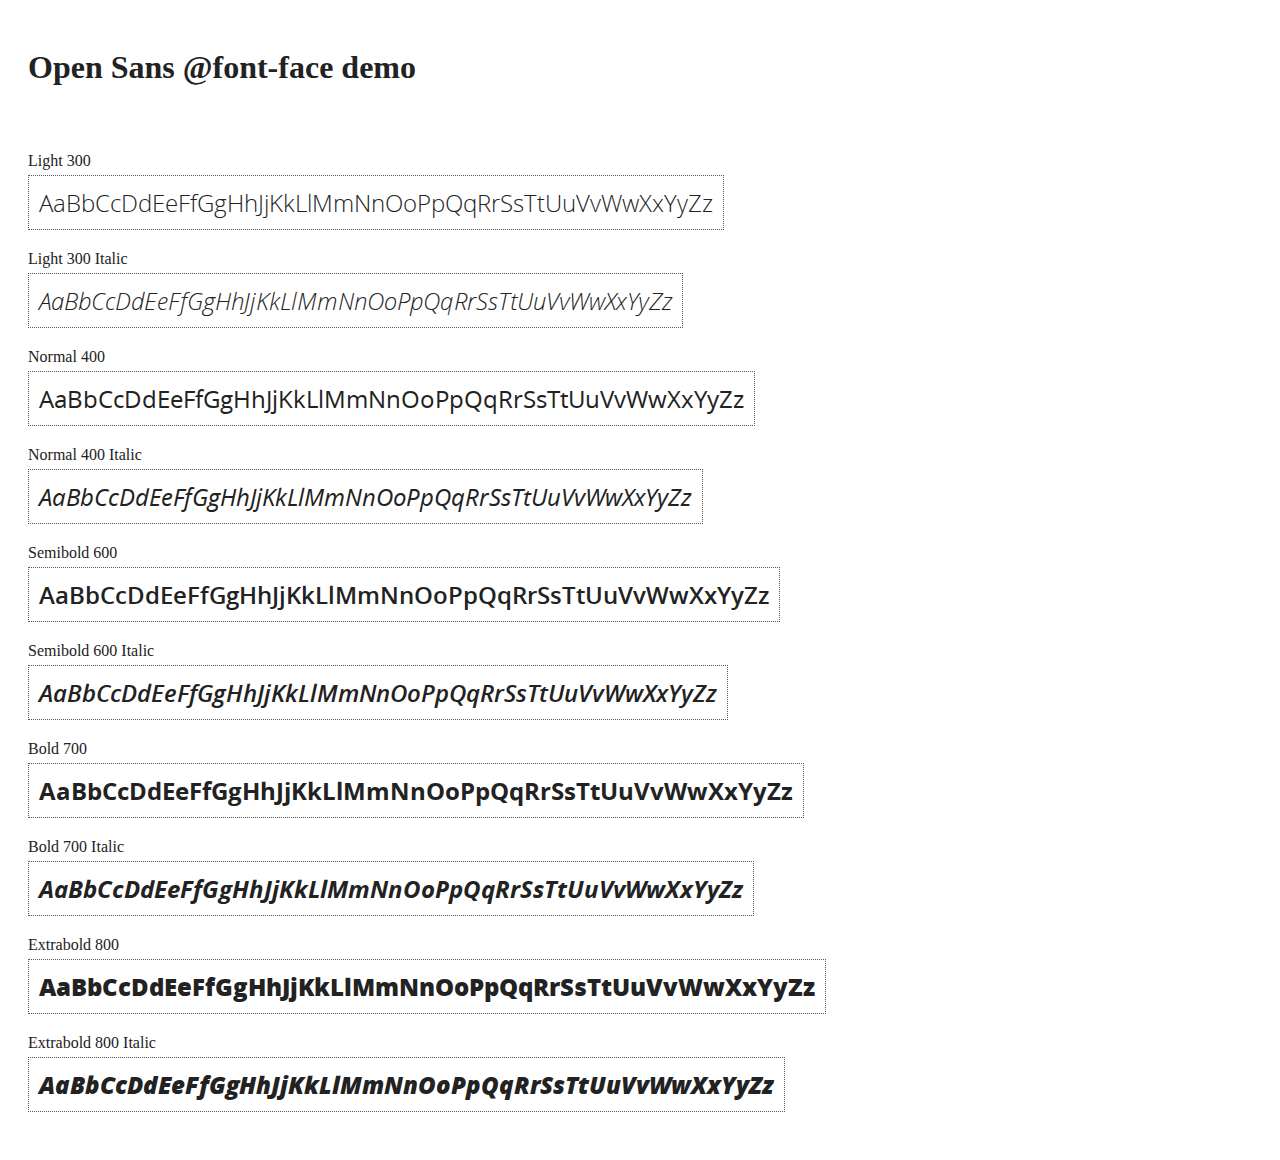
<file: angular/docs/components/open-sans-fontface-1.0.4/index.html>
<!DOCTYPE html>
<html>
	<head>
		<title>Open Sans @font-face demo</title>
		<meta charset="UTF-8" />
		<link rel="stylesheet" href="open-sans.css" type="text/css" />
		<style>
		body {
			padding: 20px;
			color: #222;
			background: #fff;
		}

		span { display: block; }

		.font-demo {
			display: inline-block;
			margin: 5px 0 20px;
			padding: 10px;
			border: 1px dotted #555;
			font-family: 'Open Sans';
			font-size: 24px;
		}
		</style>
	</head>
	<body>
		<h1>Open Sans @font-face demo</h1>
		<div style="margin-bottom:20px">
			<iframe src="http://ghbtns.com/github-btn.html?user=FontFaceKit&amp;repo=open-sans&amp;type=watch&amp;count=true"
					style="width:110px;height:20px;border:0"></iframe>
			<iframe src="http://ghbtns.com/github-btn.html?user=FontFaceKit&amp;repo=open-sans&amp;type=fork&amp;count=true"
					style="width:95px;height:20px;border:0"></iframe>
		</div>

		<span>Light 300</span>
		<div class="font-demo" style="font-weight:300">
			AaBbCcDdEeFfGgHhJjKkLlMmNnOoPpQqRrSsTtUuVvWwXxYyZz
		</div>

		<span>Light 300 Italic</span>
		<div class="font-demo" style="font-weight:300;font-style:italic">
			AaBbCcDdEeFfGgHhJjKkLlMmNnOoPpQqRrSsTtUuVvWwXxYyZz
		</div>

		<span>Normal 400</span>
		<div class="font-demo">
			AaBbCcDdEeFfGgHhJjKkLlMmNnOoPpQqRrSsTtUuVvWwXxYyZz
		</div>

		<span>Normal 400 Italic</span>
		<div class="font-demo" style="font-style:italic">
			AaBbCcDdEeFfGgHhJjKkLlMmNnOoPpQqRrSsTtUuVvWwXxYyZz
		</div>

		<span>Semibold 600</span>
		<div class="font-demo" style="font-weight:600">
			AaBbCcDdEeFfGgHhJjKkLlMmNnOoPpQqRrSsTtUuVvWwXxYyZz
		</div>

		<span>Semibold 600 Italic</span>
		<div class="font-demo" style="font-weight:600;font-style:italic">
			AaBbCcDdEeFfGgHhJjKkLlMmNnOoPpQqRrSsTtUuVvWwXxYyZz
		</div>

		<span>Bold 700</span>
		<div class="font-demo" style="font-weight:700">
			AaBbCcDdEeFfGgHhJjKkLlMmNnOoPpQqRrSsTtUuVvWwXxYyZz
		</div>

		<span>Bold 700 Italic</span>
		<div class="font-demo" style="font-weight:700;font-style:italic">
			AaBbCcDdEeFfGgHhJjKkLlMmNnOoPpQqRrSsTtUuVvWwXxYyZz
		</div>

		<span>Extrabold 800</span>
		<div class="font-demo" style="font-weight:800">
			AaBbCcDdEeFfGgHhJjKkLlMmNnOoPpQqRrSsTtUuVvWwXxYyZz
		</div>

		<span>Extrabold 800 Italic</span>
		<div class="font-demo" style="font-weight:800;font-style:italic">
			AaBbCcDdEeFfGgHhJjKkLlMmNnOoPpQqRrSsTtUuVvWwXxYyZz
		</div>
	</body>
</html>
</file>
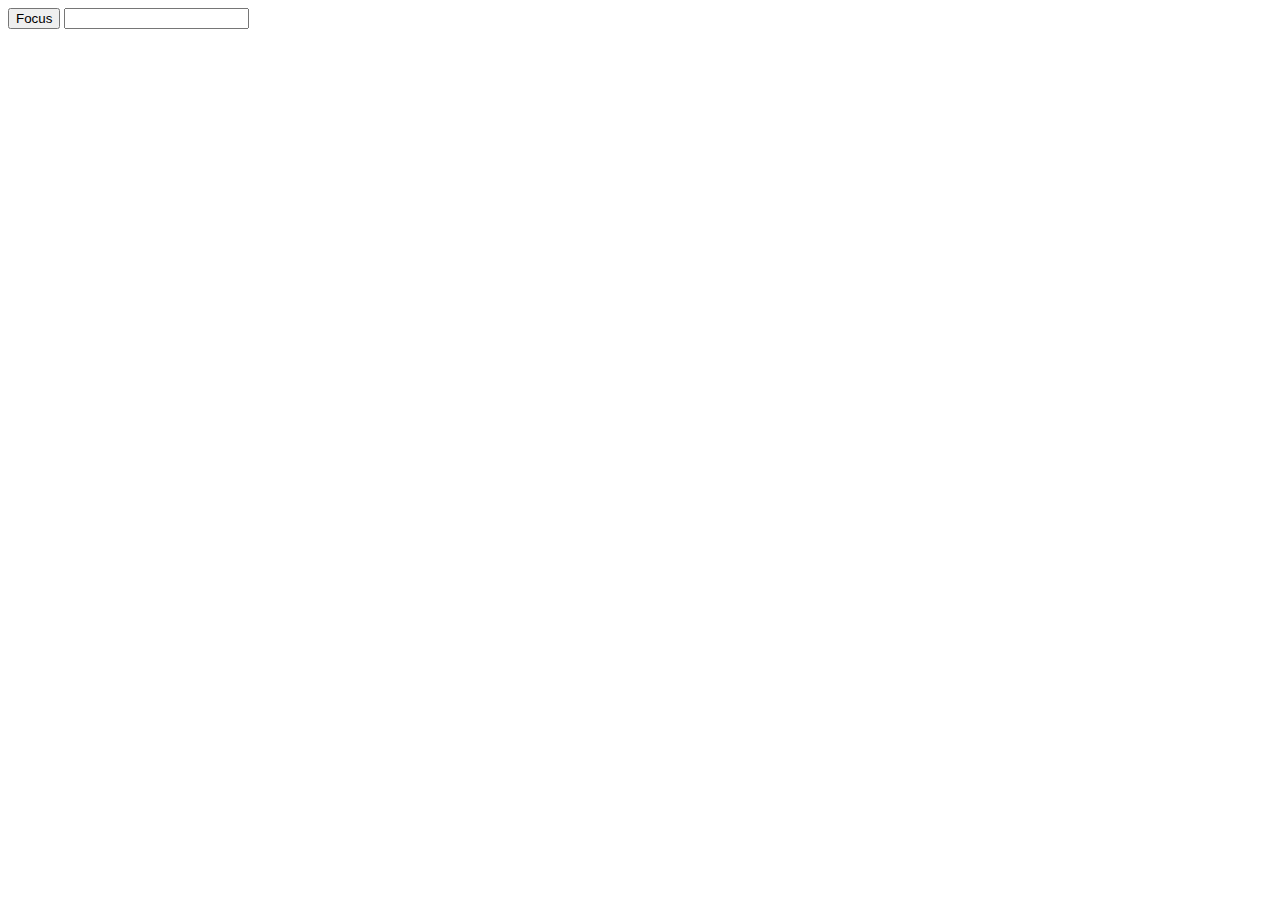
<file: angular/docs/examples/example-error-$rootScope-inprog/index.html>
<!doctype html>
<html lang="en">
<head>
  <meta charset="UTF-8">
  <title>Example - example-error-$rootScope-inprog</title>
  

  <script src="../../../angular.min.js"></script>
  <script src="app.js"></script>
  

  
</head>
<body ng-app="app">
  <button ng-click="focusInput = true">Focus</button>
<input ng-focus="count = count + 1" set-focus-if="focusInput" />
</body>
</html>
</file>
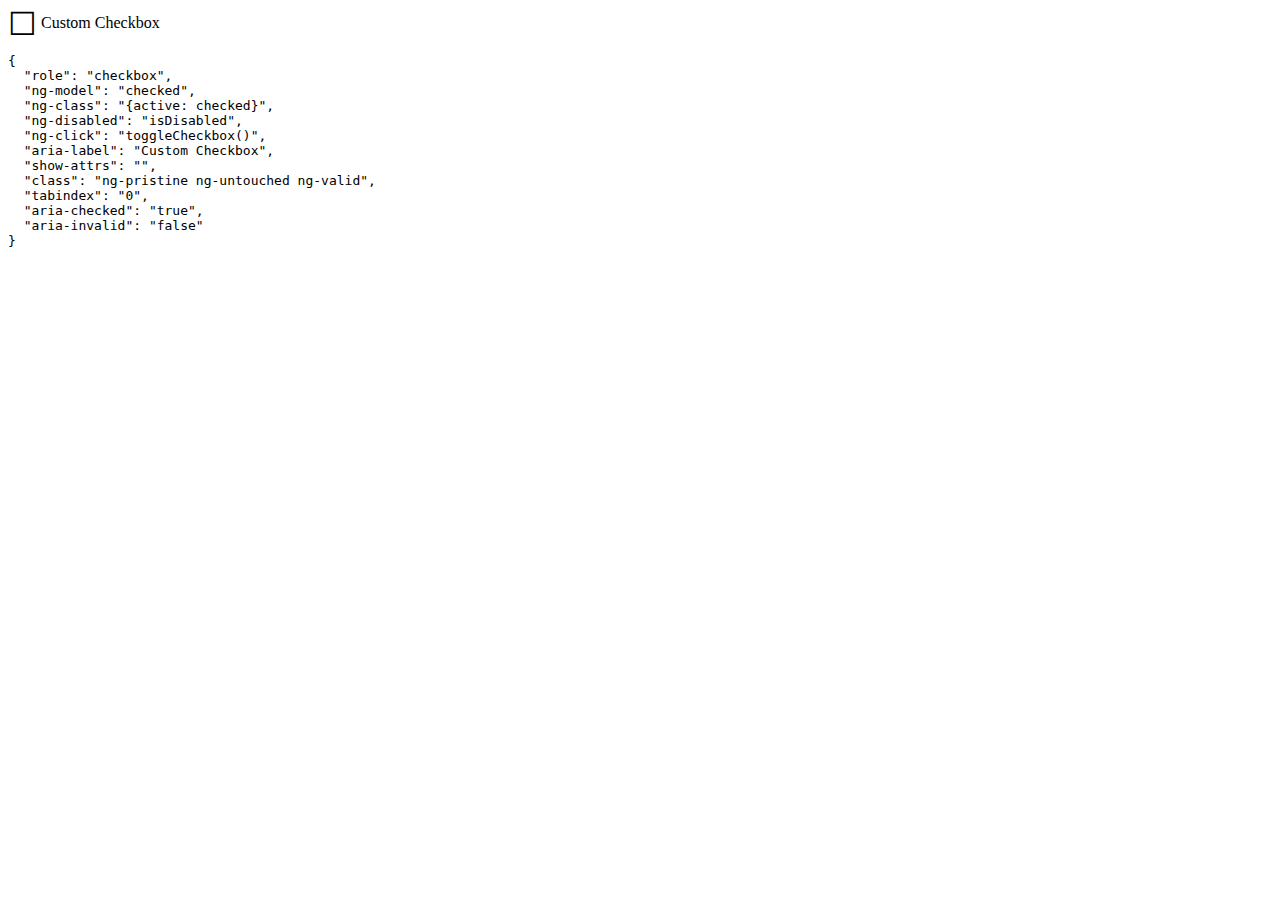
<file: angular/docs/examples/example-example1/index.html>
<!doctype html>
<html lang="en">
<head>
  <meta charset="UTF-8">
  <title>Example - example-example1</title>
  

  <script src="../../../angular.min.js"></script>
  <script src="../../../angular-aria.js"></script>
  

  
</head>
<body ng-app="ngAria_ngModelExample">
   <style>
   [role=checkbox] {
     cursor: pointer;
     display: inline-block;
   }
   [role=checkbox] .icon:before {
     content: '\2610';
     display: inline-block;
     font-size: 2em;
     line-height: 1;
     vertical-align: middle;
     speak: none;
   }
   [role=checkbox].active .icon:before {
     content: '\2611';
   }
   pre {
     white-space: pre-wrap;
   }
 </style>
<div>
<form ng-controller="formsController">
 <some-checkbox role="checkbox" ng-model="checked" ng-class="{active: checked}"
   ng-disabled="isDisabled" ng-click="toggleCheckbox()"
   aria-label="Custom Checkbox" show-attrs>
   <span class="icon" aria-hidden="true"></span>
   Custom Checkbox
 </some-checkbox>
</form>
</div>
<script>
 var app = angular.module('ngAria_ngModelExample', ['ngAria'])
 .controller('formsController', function($scope){
   $scope.checked = false;
   $scope.toggleCheckbox = function(){
     $scope.checked = !$scope.checked;
   }
 })
 .directive('someCheckbox', function(){
   return {
     restrict: 'E',
     link: function($scope, $el, $attrs) {
       $el.on('keypress', function(event){
         event.preventDefault();
         if(event.keyCode === 32 || event.keyCode === 13){
           $scope.toggleCheckbox();
           $scope.$apply();
         }
       });
     }
   }
 })
 .directive('showAttrs', function() {
   return function($scope, $el, $attrs) {
     var pre = document.createElement('pre');
     $el.after(pre);
     $scope.$watch(function() {
       var $attrs = {};
       Array.prototype.slice.call($el[0].attributes, 0).forEach(function(item) {
         if (item.name !== 'show-$attrs') {
           $attrs[item.name] = item.value;
         }
       });
       return $attrs;
     }, function(newAttrs, oldAttrs) {
       pre.textContent = JSON.stringify(newAttrs, null, 2);
     }, true);
   }
 });
</script>
</body>
</html>
</file>
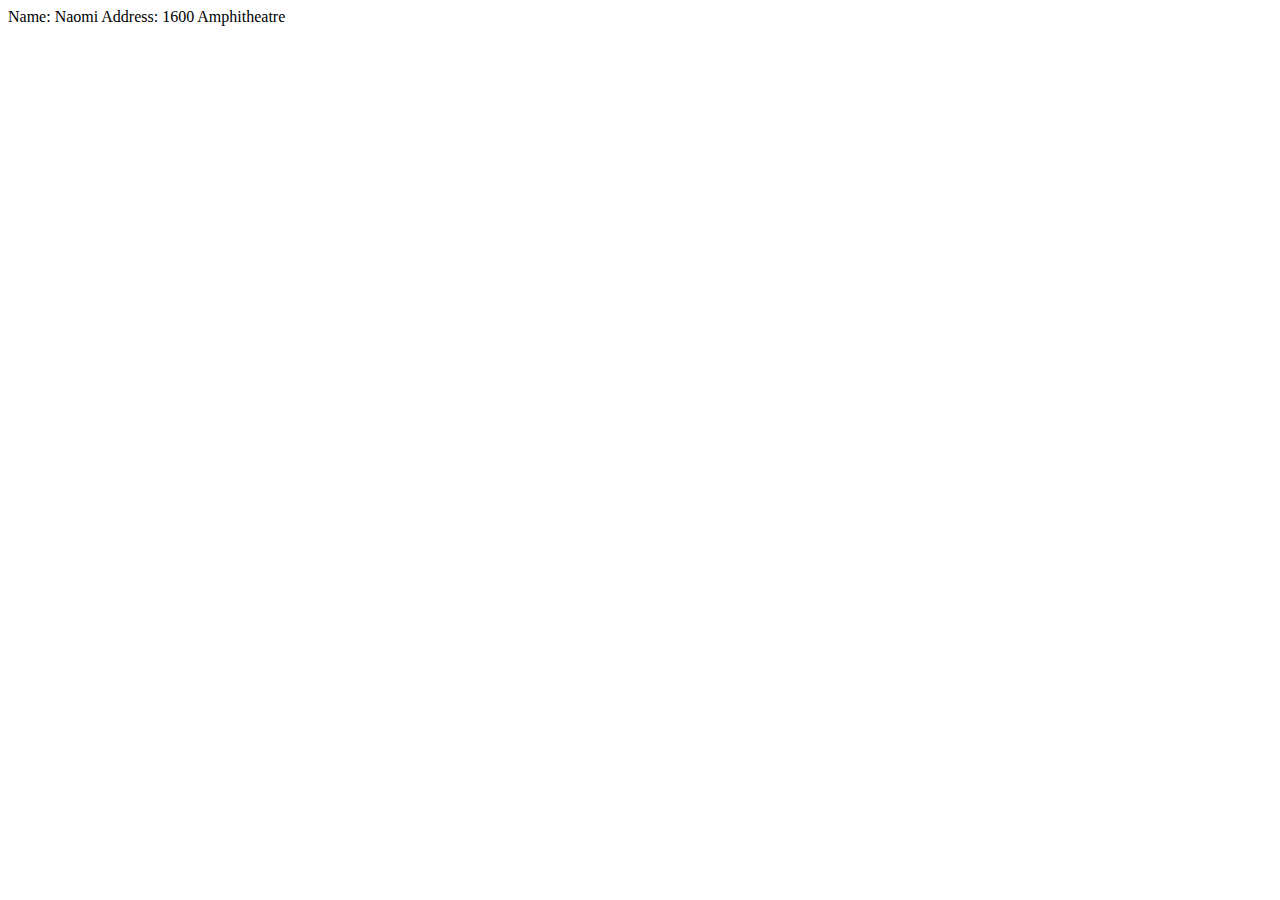
<file: angular/docs/examples/example-example10/index.html>
<!doctype html>
<html lang="en">
<head>
  <meta charset="UTF-8">
  <title>Example - example-example10</title>
  

  <script src="../../../angular.min.js"></script>
  <script src="script.js"></script>
  

  
</head>
<body ng-app="docsSimpleDirective">
  <div ng-controller="Controller">
  <div my-customer></div>
</div>
</body>
</html>
</file>
<file: angular/docs/components/open-sans-fontface-1.0.4/open-sans.css>
/* Open Sans @font-face kit */

/* BEGIN Light */
@font-face {
  font-family: 'Open Sans';
  src: url('fonts/Light/OpenSans-Light.eot');
  src: url('fonts/Light/OpenSans-Light.eot?#iefix') format('embedded-opentype'),
       url('fonts/Light/OpenSans-Light.woff') format('woff'),
       url('fonts/Light/OpenSans-Light.ttf') format('truetype'),
       url('fonts/Light/OpenSans-Light.svg#OpenSansLight') format('svg');
  font-weight: 300;
  font-style: normal;
}
/* END Light */

/* BEGIN Light Italic */
@font-face {
  font-family: 'Open Sans';
  src: url('fonts/LightItalic/OpenSans-LightItalic.eot');
  src: url('fonts/LightItalic/OpenSans-LightItalic.eot?#iefix') format('embedded-opentype'),
       url('fonts/LightItalic/OpenSans-LightItalic.woff') format('woff'),
       url('fonts/LightItalic/OpenSans-LightItalic.ttf') format('truetype'),
       url('fonts/LightItalic/OpenSans-LightItalic.svg#OpenSansLightItalic') format('svg');
  font-weight: 300;
  font-style: italic;
}
/* END Light Italic */

/* BEGIN Regular */
@font-face {
  font-family: 'Open Sans';
  src: url('fonts/Regular/OpenSans-Regular.eot');
  src: url('fonts/Regular/OpenSans-Regular.eot?#iefix') format('embedded-opentype'),
       url('fonts/Regular/OpenSans-Regular.woff') format('woff'),
       url('fonts/Regular/OpenSans-Regular.ttf') format('truetype'),
       url('fonts/Regular/OpenSans-Regular.svg#OpenSansRegular') format('svg');
  font-weight: normal;
  font-style: normal;
}
/* END Regular */

/* BEGIN Italic */
@font-face {
  font-family: 'Open Sans';
  src: url('fonts/Italic/OpenSans-Italic.eot');
  src: url('fonts/Italic/OpenSans-Italic.eot?#iefix') format('embedded-opentype'),
       url('fonts/Italic/OpenSans-Italic.woff') format('woff'),
       url('fonts/Italic/OpenSans-Italic.ttf') format('truetype'),
       url('fonts/Italic/OpenSans-Italic.svg#OpenSansItalic') format('svg');
  font-weight: normal;
  font-style: italic;
}
/* END Italic */

/* BEGIN Semibold */
@font-face {
  font-family: 'Open Sans';
  src: url('fonts/Semibold/OpenSans-Semibold.eot');
  src: url('fonts/Semibold/OpenSans-Semibold.eot?#iefix') format('embedded-opentype'),
       url('fonts/Semibold/OpenSans-Semibold.woff') format('woff'),
       url('fonts/Semibold/OpenSans-Semibold.ttf') format('truetype'),
       url('fonts/Semibold/OpenSans-Semibold.svg#OpenSansSemibold') format('svg');
  font-weight: 600;
  font-style: normal;
}
/* END Semibold */

/* BEGIN Semibold Italic */
@font-face {
  font-family: 'Open Sans';
  src: url('fonts/SemiboldItalic/OpenSans-SemiboldItalic.eot');
  src: url('fonts/SemiboldItalic/OpenSans-SemiboldItalic.eot?#iefix') format('embedded-opentype'),
       url('fonts/SemiboldItalic/OpenSans-SemiboldItalic.woff') format('woff'),
       url('fonts/SemiboldItalic/OpenSans-SemiboldItalic.ttf') format('truetype'),
       url('fonts/SemiboldItalic/OpenSans-SemiboldItalic.svg#OpenSansSemiboldItalic') format('svg');
  font-weight: 600;
  font-style: italic;
}
/* END Semibold Italic */

/* BEGIN Bold */
@font-face {
  font-family: 'Open Sans';
  src: url('fonts/Bold/OpenSans-Bold.eot');
  src: url('fonts/Bold/OpenSans-Bold.eot?#iefix') format('embedded-opentype'),
       url('fonts/Bold/OpenSans-Bold.woff') format('woff'),
       url('fonts/Bold/OpenSans-Bold.ttf') format('truetype'),
       url('fonts/Bold/OpenSans-Bold.svg#OpenSansBold') format('svg');
  font-weight: bold;
  font-style: normal;
}
/* END Bold */

/* BEGIN Bold Italic */
@font-face {
  font-family: 'Open Sans';
  src: url('fonts/BoldItalic/OpenSans-BoldItalic.eot');
  src: url('fonts/BoldItalic/OpenSans-BoldItalic.eot?#iefix') format('embedded-opentype'),
       url('fonts/BoldItalic/OpenSans-BoldItalic.woff') format('woff'),
       url('fonts/BoldItalic/OpenSans-BoldItalic.ttf') format('truetype'),
       url('fonts/BoldItalic/OpenSans-BoldItalic.svg#OpenSansBoldItalic') format('svg');
  font-weight: bold;
  font-style: italic;
}
/* END Bold Italic */

/* BEGIN Extrabold */
@font-face {
  font-family: 'Open Sans';
  src: url('fonts/ExtraBold/OpenSans-ExtraBold.eot');
  src: url('fonts/ExtraBold/OpenSans-ExtraBold.eot?#iefix') format('embedded-opentype'),
       url('fonts/ExtraBold/OpenSans-ExtraBold.woff') format('woff'),
       url('fonts/ExtraBold/OpenSans-ExtraBold.ttf') format('truetype'),
       url('fonts/ExtraBold/OpenSans-ExtraBold.svg#OpenSansExtrabold') format('svg');
  font-weight: 800;
  font-style: normal;
}
/* END Extrabold */

/* BEGIN Extrabold Italic */
@font-face {
  font-family: 'Open Sans';
  src: url('fonts/ExtraBoldItalic/OpenSans-ExtraBoldItalic.eot');
  src: url('fonts/ExtraBoldItalic/OpenSans-ExtraBoldItalic.eot?#iefix') format('embedded-opentype'),
       url('fonts/ExtraBoldItalic/OpenSans-ExtraBoldItalic.woff') format('woff'),
       url('fonts/ExtraBoldItalic/OpenSans-ExtraBoldItalic.ttf') format('truetype'),
       url('fonts/ExtraBoldItalic/OpenSans-ExtraBoldItalic.svg#OpenSansExtraboldItalic') format('svg');
  font-weight: 800;
  font-style: italic;
}
/* END Extrabold Italic */
</file>
